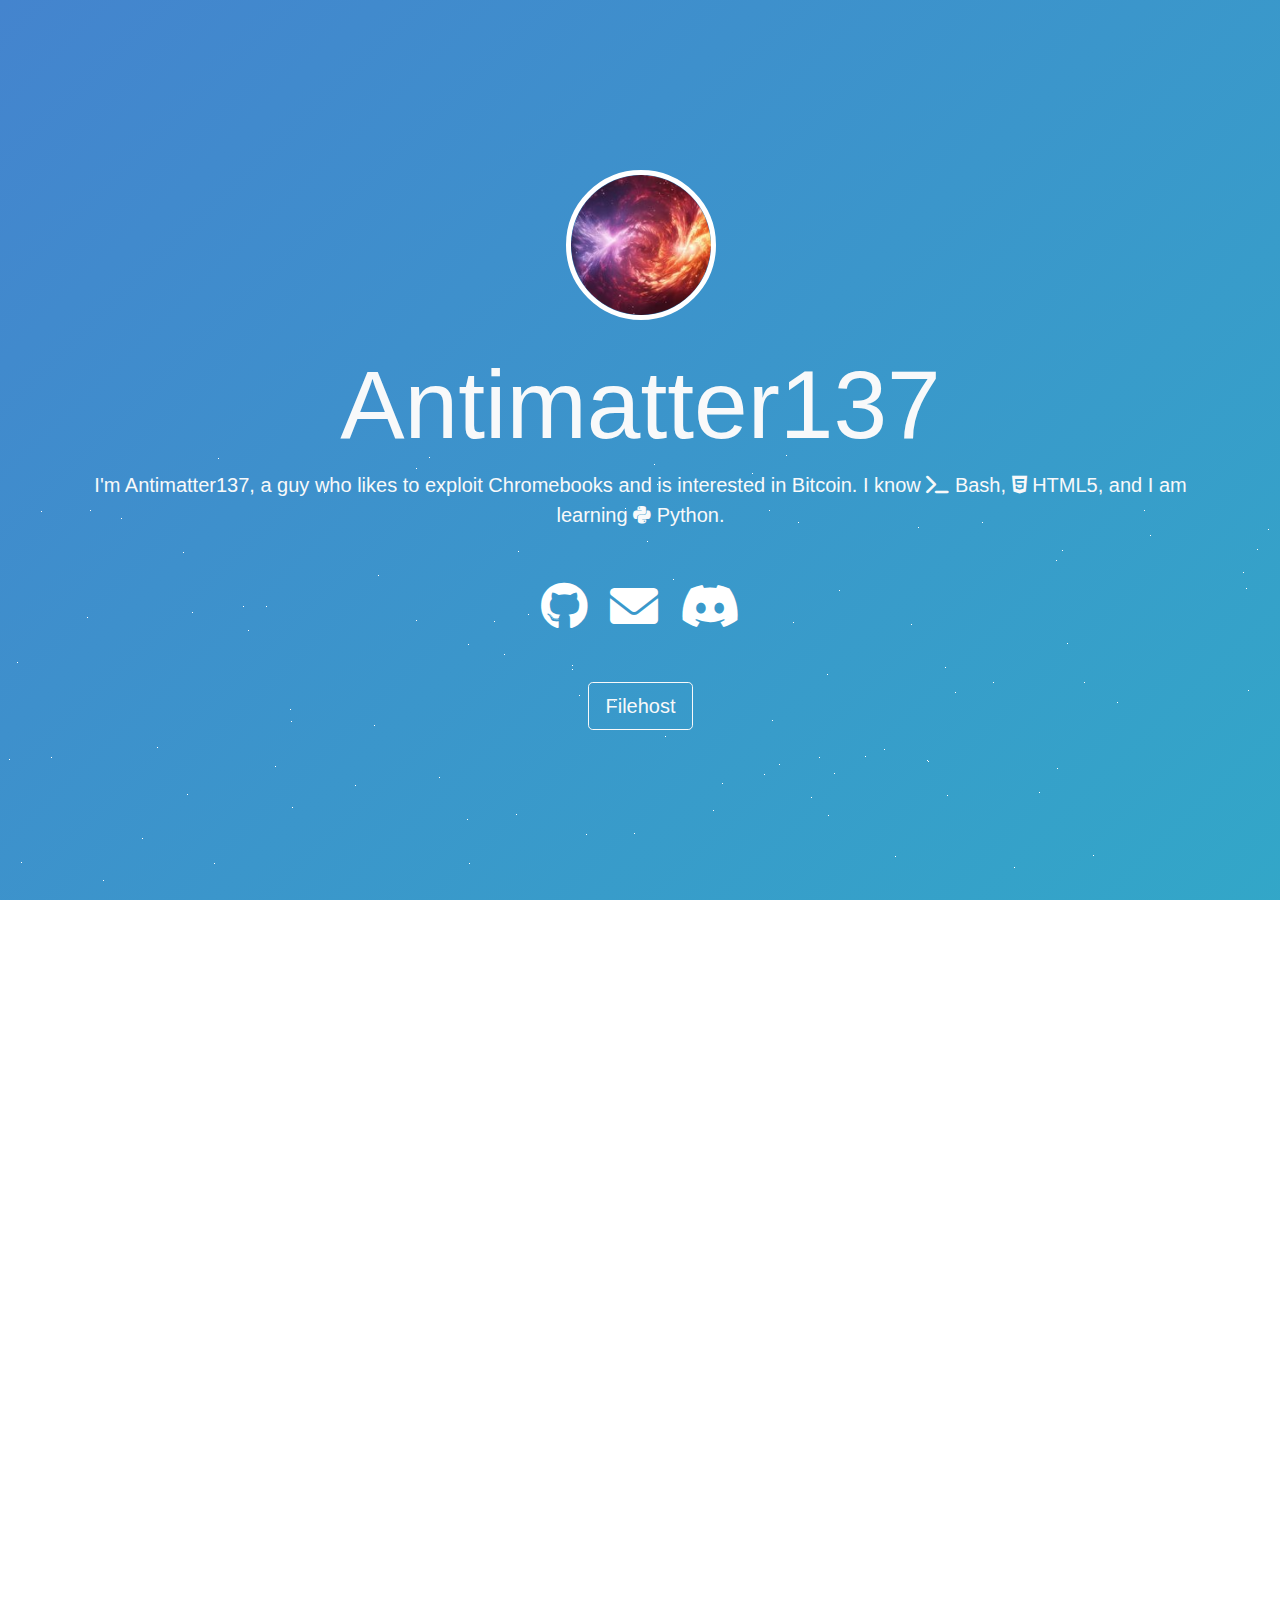
<file: index.html>
<!DOCTYPE html>
<html lang="en-US">
<head>
    <meta charset="utf-8">
    <meta name="viewport" content="width=device-width, initial-scale=1">
    <meta name="theme-color" content="#000000">
    <meta name="description" content="Antimatter137">
    <meta property="twitter:image" content="/social-image.png">
    <meta property="og:image" content="/social-image.png">
    <title>Antimatter's Profile</title>
    <link rel="stylesheet" href="main.css">
    <link rel="icon" type="image/x-icon" href="favicon.ico">
    <!-- Font Awesome CDN -->
    <link rel="stylesheet" href="https://cdnjs.cloudflare.com/ajax/libs/font-awesome/6.0.0-beta3/css/all.min.css">
    <!-- Custom CSS for profile picture -->
    <style>
        .profile-pic {
            width: 150px;
            height: 150px;
            border-radius: 50%;
            border: 5px solid #ffffff;
            margin-bottom: 20px;
        }
    </style>
</head>
<body>
    <noscript class="sf-hidden">You need to enable JavaScript to run this app!</noscript>
    <div id="home" class="title bg-transparent bgstyle text-light min-vh-100 d-flex align-content-center align-items-center flex-wrap m-0 jumbotron jumbotron-fluid" style="overflow:hidden;background:rgba(0,0,0,0) linear-gradient(136deg, rgb(68,132,206), rgb(26,215,192), rgb(255,155,17), rgb(155,89,182), rgb(255,127,127), rgb(236,240,241)) repeat scroll 0% 0% / 1200% 1200%;">
        <div id="stars"></div>
        <div class="text-center container">
            <img src="cropped_image.png" alt="DEDChromebook's Profile Picture" class="profile-pic">
            <h1 class="display-1">Antimatter137</h1>
            <div class="Typist lead typist">I'm Antimatter137, a guy who likes to exploit Chromebooks and is interested in Bitcoin. I know <i class="fas fa-terminal"></i> Bash, <i class="fab fa-html5"></i> HTML5, and I am learning <i class="fab fa-python"></i> Python.</div>
            <div class="p-5">
                <a target="_blank" rel="noopener noreferrer" aria-label="Animatter's Github" href="https://github.com/Antimatter137"><i class="fab fa-github fa-3x socialicons"></i></a>
         <!--        <a target="_blank" rel="noopener noreferrer" aria-label="Animatter's Stack Overflow" href="https://stackoverflow.com/users/25874251/dedchromebook"><i class="fab fa-stack-overflow fa-3x socialicons"></i></a> -->
                <a target="_blank" rel="noopener noreferrer" aria-label="Animatter's Email" href="mailto:antimatter137@gmail.com"><i class="fas fa-envelope fa-3x socialicons"></i></a> 
                <a target="_blank" rel="noopener noreferrer" aria-label="Animatter's Discord" href="https://discord.com/users/1202358603940634688"><i class="fab fa-discord fa-3x socialicons"></i></a> 
          <!--       <a target="_blank" rel="noopener noreferrer" aria-label="Animatter's YouTube" href="https://gitlab.com/codeguy271"><i class="fab fa-gitlab fa-3x socialicons"></i></a> -->
            </div>
            <a class="btn btn-outline-light btn-lg" role="button" aria-label="Filehost" href="https://antimatter137s-file-host.vercel.app/" target="_blank">Filehost</a>
 <!--           <a target="_blank" class="btn btn-outline-light btn-lg" role="button" aria-label="Blog" href="https://dedchromebooks-blog.vercel.app" style="margin-left: 10px;">Blog</a> -->
        </div>
    </div>
</body>
</html>
</file>
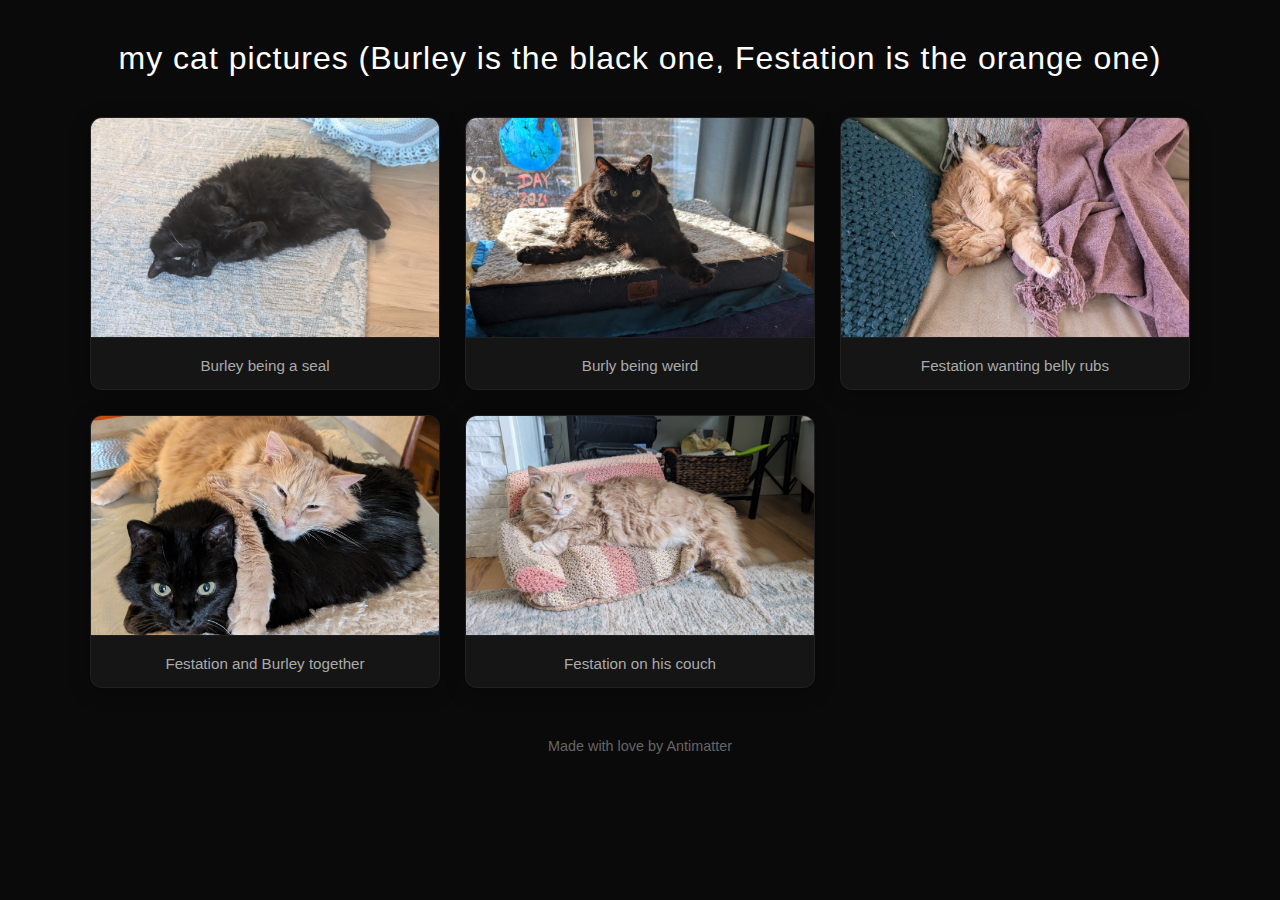
<file: cats/index.html>
<!DOCTYPE html>
<html lang="en">
<head>
    <meta charset="UTF-8">
    <meta name="viewport" content="width=device-width, initial-scale=1.0">
    <title>My Cats!!</title>
    <link rel="stylesheet" href="style.css">
</head>
<body>
<div id="particles-js"></div>
<h1>my cat pictures (Burley is the black one, Festation is the orange one)</h1>

<div class="gallery">
    <div class="gallery-item">
        <img src="assets/cat.jpg"
             alt="first cat pic" onclick="openZoom(this)">
        <p>Burley being a seal</p>
    </div>
    <div class="gallery-item">
        <img src="assets/cat1.jpg"
             alt="2nd cat pic" onclick="openZoom(this)">
        <p>Burly being weird</p>
    </div>
    <div class="gallery-item">
        <img src="assets/cat2.jpg"
             alt="3rd cat pic" onclick="openZoom(this)">
        <p>Festation wanting belly rubs</p>
    </div>
    <div class="gallery-item">
        <img src="assets/cat3.jpg"
             alt="4th cat pic" onclick="openZoom(this)">
        <p>Festation and Burley together</p>
    </div>
    <div class="gallery-item">
        <img src="assets/cat4.jpg"
            alt="5th cat pic" onclick="openZoom(this)">
        <p>Festation on his couch</p>
    </div>
</div>

<div id="zoom" class="zoom">
    <img class="zoom-content" id="zoom-img">
</div>

<footer>Made with love by Antimatter</footer>

<script src="script.js"></script>
</body>
</html>
</file>
<file: main.css>
.fab {
    -moz-osx-font-smoothing: grayscale;
    -webkit-font-smoothing: antialiased;
    display: inline-block;
    font-style: normal;
    font-variant: normal;
    text-rendering: auto;
    line-height: 1;
}
.fa-3x {
    font-size: 3em;
}
@keyframes fa-spin {
    0% {
        transform: rotate(0deg);
    }
    to {
        transform: rotate(1turn);
    }
}
.fa-facebook:before {
    content: "\f09a";
}
.fa-github:before {
    content: "\f09b";
}
.fa-instagram:before {
    content: "\f16d";
}
.fa-linkedin:before {
    content: "\f08c";
}
.fa-twitter:before {
    content: "\f099";
}
@font-face {
    font-family: "Font Awesome 5 Brands";
    font-style: normal;
    font-weight: normal;
    src: url([data-uri])
        format("woff2");
}
.fab {
    font-family: "Font Awesome 5 Brands";
}


:root {
    --blue: #007bff;
    --indigo: #6610f2;
    --purple: #6f42c1;
    --pink: #e83e8c;
    --red: #dc3545;
    --orange: #fd7e14;
    --yellow: #ffc107;
    --green: #28a745;
    --teal: #20c997;
    --cyan: #17a2b8;
    --white: #fff;
    --gray: #6c757d;
    --gray-dark: #343a40;
    --primary: #007bff;
    --secondary: #6c757d;
    --success: #28a745;
    --info: #17a2b8;
    --warning: #ffc107;
    --danger: #dc3545;
    --light: #f8f9fa;
    --dark: #343a40;
    --breakpoint-xs: 0;
    --breakpoint-sm: 576px;
    --breakpoint-md: 768px;
    --breakpoint-lg: 992px;
    --breakpoint-xl: 1200px;
    --font-family-sans-serif: -apple-system, Inter, BlinkMacSystemFont, "Segoe UI", Roboto, "Helvetica Neue", Arial, "Noto Sans", sans-serif, "Apple Color Emoji", "Segoe UI Emoji", "Segoe UI Symbol", "Noto Color Emoji";
    --font-family-monospace: SFMono-Regular, Menlo, Monaco, Consolas, "Liberation Mono", "Courier New", monospace;
}
*,
:after,
:before {
    box-sizing: border-box;
}
html {
    font-family: sans-serif;
    line-height: 1.15;
    -webkit-text-size-adjust: 100%;
    -webkit-tap-highlight-color: rgba(0, 0, 0, 0);
}
body {
    font-size: 1rem;
    font-weight: 400;
    line-height: 1.5;
    color: #212529;
    text-align: left;
    background-color: #fff;
}
h1 {
    margin-top: 0;
}
a {
    color: #007bff;
    text-decoration: none;
    background-color: transparent;
}
a:hover {
    color: #0056b3;
    text-decoration: underline;
}
a:not([href]):not([class]),
a:not([href]):not([class]):hover {
    color: inherit;
    text-decoration: none;
}
[role="button"] {
    cursor: pointer;
}
::-webkit-file-upload-button {
    font: inherit;
    -webkit-appearance: button;
}
h1 {
    margin-bottom: 0.5rem;
}
.lead {
    font-size: 1.25rem;
}
.lead {
    font-weight: 300;
}
.display-1 {
    font-weight: 300;
    line-height: 1.2;
}
.container {
    width: 100%;
    padding-right: 15px;
    padding-left: 15px;
    margin-right: auto;
    margin-left: auto;
}
@media (min-width: 576px) {
    .container {
        max-width: 540px;
    }
}
@media (min-width: 768px) {
    .container {
        max-width: 720px;
    }
}
@media (min-width: 992px) {
    .container {
        max-width: 960px;
    }
}
@media (min-width: 1200px) {
    .container {
        max-width: 1140px;
    }
}
.btn {
    display: inline-block;
    font-weight: 400;
    text-align: center;
    vertical-align: middle;
    -webkit-user-select: none;
    -ms-user-select: none;
    user-select: none;
    background-color: transparent;
    border: 1px solid transparent;
    transition: color 0.15s ease-in-out, background-color 0.15s ease-in-out, border-color 0.15s ease-in-out, box-shadow 0.15s ease-in-out;
}
@media (prefers-reduced-motion: reduce) {
    .btn {
        transition: none;
    }
}
.btn:hover {
    color: #212529;
    text-decoration: none;
}
.btn.focus,
.btn:focus {
    outline: 0;
    box-shadow: 0 0 0 0.2rem rgba(0, 123, 255, 0.25);
}
.btn.disabled,
.btn:disabled {
    opacity: 0.65;
}
.btn:not(:disabled):not(.disabled) {
    cursor: pointer;
}
.btn-outline-light {
    color: #f8f9fa;
    border-color: #f8f9fa;
}
.btn-outline-light:hover {
    color: #212529;
    background-color: #f8f9fa;
    border-color: #f8f9fa;
}
.btn-outline-light.focus,
.btn-outline-light:focus {
    box-shadow: 0 0 0 0.2rem rgba(248, 249, 250, 0.5);
}
.btn-outline-light.disabled,
.btn-outline-light:disabled {
    color: #f8f9fa;
    background-color: transparent;
}
.btn-outline-light:not(:disabled):not(.disabled).active,
.btn-outline-light:not(:disabled):not(.disabled):active,
.show > .btn-outline-light.dropdown-toggle {
    color: #212529;
    background-color: #f8f9fa;
    border-color: #f8f9fa;
}
.btn-outline-light:not(:disabled):not(.disabled).active:focus,
.btn-outline-light:not(:disabled):not(.disabled):active:focus,
.show > .btn-outline-light.dropdown-toggle:focus {
    box-shadow: 0 0 0 0.2rem rgba(248, 249, 250, 0.5);
}
.btn-lg {
    padding: 0.5rem 1rem;
    font-size: 1.25rem;
    line-height: 1.5;
    border-radius: 0.3rem;
}
.jumbotron {
    padding: 2rem 1rem;
    margin-bottom: 2rem;
}
@media (min-width: 576px) {
    .jumbotron {
        padding: 4rem 2rem;
    }
}
.jumbotron-fluid {
    padding-right: 0;
    padding-left: 0;
    border-radius: 0;
}
@-webkit-keyframes progress-bar-stripes {
    0% {
        background-position: 1rem 0;
    }
    to {
        background-position: 0 0;
    }
}
@keyframes progress-bar-stripes {
    0% {
        background-position: 1rem 0;
    }
    to {
        background-position: 0 0;
    }
}
@-webkit-keyframes spinner-border {
    to {
        transform: rotate(1turn);
    }
}
@keyframes spinner-border {
    to {
        transform: rotate(1turn);
    }
}
@-webkit-keyframes spinner-grow {
    0% {
        transform: scale(0);
    }
    50% {
        opacity: 1;
        transform: none;
    }
}
@keyframes spinner-grow {
    0% {
        transform: scale(0);
    }
    50% {
        opacity: 1;
        transform: none;
    }
}
.bg-transparent {
    background-color: transparent !important;
}
.d-flex {
    display: flex !important;
}
.flex-wrap {
    flex-wrap: wrap !important;
}
.align-items-center {
    align-items: center !important;
}
.align-content-center {
    align-content: center !important;
}
@supports ((position: -webkit-sticky) or (position: sticky)) {
    .sticky-top {
        position: -webkit-sticky;
        position: sticky;
        top: 0;
        z-index: 1020;
    }
}
.min-vh-100 {
    min-height: 100vh !important;
}
.m-0 {
    margin: 0 !important;
}
.p-5 {
    padding: 3rem !important;
}
.text-center {
    text-align: center !important;
}
.text-light {
    color: #f8f9fa !important;
}
@-webkit-keyframes animStar {
    0% {
        transform: translateY(0);
    }
    to {
        transform: translateY(-2000px);
    }
}
@keyframes animStar {
    0% {
        transform: translateY(0);
    }
    to {
        transform: translateY(-2000px);
    }
}
@-webkit-keyframes BackgroundAnimation {
    0% {
        background-position: 0 7%;
    }
    50% {
        background-position: 100% 94%;
    }
    to {
        background-position: 0 7%;
    }
}
@keyframes BackgroundAnimation {
    0% {
        background-position: 0 7%;
    }
    50% {
        background-position: 100% 94%;
    }
    to {
        background-position: 0 7%;
    }
}
@-webkit-keyframes progress {
    0% {
        transform: scaleX(0);
        transform-origin: left;
    }
    to {
        transform-origin: left;
        transform: scaleX(1);
    }
}
@keyframes progress {
    0% {
        transform: scaleX(0);
        transform-origin: left;
    }
    to {
        transform-origin: left;
        transform: scaleX(1);
    }
}
html {
    font-size: 14px;
    scroll-behavior: smooth;
}
@media (min-width: 768px) {
    html {
        font-size: 16px;
    }
}
body {
    margin: 0;
    font-family: -apple-system, Inter, BlinkMacSystemFont, "Segoe UI", "Roboto", "Oxygen", "Ubuntu", "Cantarell", "Fira Sans", "Droid Sans", "Helvetica Neue", sans-serif;
    -webkit-font-smoothing: antialiased;
    -moz-osx-font-smoothing: grayscale;
}
.bgstyle {
    background-size: 1200% 1200%;
    -webkit-animation: BackgroundAnimation 70s ease infinite;
    animation: BackgroundAnimation 70s ease infinite;
}
.socialicons {
    color: #fff;
}
.socialicons,
.socialicons:hover {
    padding-left: 5px;
    padding-right: 5px;
    transition: all 0.8s;
    margin: 4px;
}
.socialicons:hover {
    color: #000;
}
.title {
    height: 100%;
    left: 0;
    right: 0;
    color: #fff;
    text-align: center;
    margin-top: 0;
}
.typist {
    min-height: 6rem;
}
@media (min-width: 360px) {
    .typist {
        min-height: 4rem;
    }
}
@media (min-width: 768px) {
    .typist {
        min-height: 2.5rem;
    }
}
#stars {
    -webkit-animation: animStar 50s linear infinite;
    animation: animStar 50s linear infinite;
}
#stars,
#stars:after {
    width: 1px;
    height: 1px;
    background: transparent;
    box-shadow: 779px 1331px #fff, 324px 42px #fff, 303px 586px #fff, 1312px 276px #fff, 451px 625px #fff, 521px 1931px #fff, 1087px 1871px #fff, 36px 1546px #fff, 132px 934px #fff, 1698px 901px #fff, 1418px 664px #fff, 1448px 1157px #fff,
        1084px 232px #fff, 347px 1776px #fff, 1722px 243px #fff, 1629px 835px #fff, 479px 969px #fff, 1231px 960px #fff, 586px 384px #fff, 164px 527px #fff, 8px 646px #fff, 1150px 1126px #fff, 665px 1357px #fff, 1556px 1982px #fff,
        1260px 1961px #fff, 1675px 1741px #fff, 1843px 1514px #fff, 718px 1628px #fff, 242px 1343px #fff, 1497px 1880px #fff, 1364px 230px #fff, 1739px 1302px #fff, 636px 959px #fff, 304px 686px #fff, 614px 751px #fff, 1935px 816px #fff,
        1428px 60px #fff, 355px 335px #fff, 1594px 158px #fff, 90px 60px #fff, 1553px 162px #fff, 1239px 1825px #fff, 1945px 587px #fff, 749px 1785px #fff, 1987px 1172px #fff, 1301px 1237px #fff, 1039px 342px #fff, 1585px 1481px #fff,
        995px 1048px #fff, 524px 932px #fff, 214px 413px #fff, 1701px 1300px #fff, 1037px 1613px #fff, 1871px 996px #fff, 1360px 1635px #fff, 1110px 1313px #fff, 412px 1783px #fff, 1949px 177px #fff, 903px 1854px #fff, 700px 1936px #fff,
        378px 125px #fff, 308px 834px #fff, 1118px 962px #fff, 1350px 1929px #fff, 781px 1811px #fff, 561px 137px #fff, 757px 1148px #fff, 1670px 1979px #fff, 343px 739px #fff, 945px 795px #fff, 576px 1903px #fff, 1078px 1436px #fff,
        1583px 450px #fff, 1366px 474px #fff, 297px 1873px #fff, 192px 162px #fff, 1624px 1633px #fff, 59px 453px #fff, 82px 1872px #fff, 1933px 498px #fff, 1966px 1974px #fff, 1975px 1688px #fff, 779px 314px #fff, 1858px 1543px #fff,
        73px 1507px #fff, 1693px 975px #fff, 1683px 108px #fff, 1768px 1654px #fff, 654px 14px #fff, 494px 171px #fff, 1689px 1895px #fff, 1660px 263px #fff, 1031px 903px #fff, 1203px 1393px #fff, 1333px 1421px #fff, 1113px 41px #fff,
        1206px 1645px #fff, 1325px 1635px #fff, 142px 388px #fff, 572px 215px #fff, 1535px 296px #fff, 1419px 407px #fff, 1379px 1003px #fff, 329px 469px #fff, 1791px 1652px #fff, 935px 1802px #fff, 1330px 1820px #fff, 421px 1933px #fff,
        828px 365px #fff, 275px 316px #fff, 707px 960px #fff, 1605px 1554px #fff, 625px 58px #fff, 717px 1697px #fff, 1669px 246px #fff, 1925px 322px #fff, 1154px 1803px #fff, 1929px 295px #fff, 1248px 240px #fff, 1045px 1755px #fff,
        166px 942px #fff, 1888px 1773px #fff, 678px 1963px #fff, 1370px 569px #fff, 1974px 1400px #fff, 1786px 460px #fff, 51px 307px #fff, 784px 1400px #fff, 730px 1258px #fff, 1712px 393px #fff, 416px 170px #fff, 1797px 1932px #fff,
        572px 219px #fff, 1557px 1856px #fff, 218px 8px #fff, 348px 1334px #fff, 469px 413px #fff, 385px 1738px #fff, 1357px 1818px #fff, 240px 942px #fff, 248px 1847px #fff, 1535px 806px #fff, 236px 1514px #fff, 1429px 1556px #fff,
        73px 1633px #fff, 1398px 1121px #fff, 671px 1301px #fff, 1404px 1663px #fff, 740px 1018px #fff, 1600px 377px #fff, 785px 514px #fff, 112px 1084px #fff, 1915px 1887px #fff, 1463px 1848px #fff, 687px 1115px #fff, 1268px 1768px #fff,
        1729px 1425px #fff, 1284px 1022px #fff, 801px 974px #fff, 1975px 1317px #fff, 1354px 834px #fff, 1446px 1484px #fff, 1283px 1786px #fff, 11px 523px #fff, 1842px 236px #fff, 1355px 654px #fff, 429px 7px #fff, 1033px 1128px #fff,
        157px 297px #fff, 545px 635px #fff, 52px 1080px #fff, 827px 1520px #fff, 1121px 490px #fff, 9px 309px #fff, 1744px 1586px #fff, 1014px 417px #fff, 1534px 524px #fff, 958px 552px #fff, 1403px 1496px #fff, 387px 703px #fff,
        1522px 548px #fff, 1355px 282px #fff, 1532px 601px #fff, 1838px 790px #fff, 290px 259px #fff, 295px 598px #fff, 1601px 539px #fff, 1561px 1272px #fff, 34px 1922px #fff, 1024px 543px #fff, 467px 369px #fff, 722px 333px #fff,
        1976px 1255px #fff, 766px 983px #fff, 1582px 1285px #fff, 12px 512px #fff, 617px 1410px #fff, 682px 577px #fff, 1334px 1438px #fff, 439px 327px #fff, 1617px 1661px #fff, 673px 129px #fff, 794px 941px #fff, 1386px 1902px #fff,
        37px 1353px #fff, 1467px 1353px #fff, 416px 18px #fff, 187px 344px #fff, 200px 1898px #fff, 1491px 1619px #fff, 811px 347px #fff, 924px 1827px #fff, 945px 217px #fff, 1735px 1228px #fff, 379px 1890px #fff, 79px 761px #fff,
        825px 1837px #fff, 1980px 1558px #fff, 1308px 1573px #fff, 1488px 1726px #fff, 382px 1208px #fff, 522px 595px #fff, 1277px 1898px #fff, 354px 552px #fff, 161px 1784px #fff, 614px 251px #fff, 526px 1576px #fff, 17px 212px #fff,
        179px 996px #fff, 467px 1208px #fff, 1944px 1838px #fff, 1140px 1093px #fff, 858px 1007px #fff, 200px 1064px #fff, 423px 1964px #fff, 1945px 439px #fff, 1377px 689px #fff, 1120px 1437px #fff, 1876px 668px #fff, 907px 1324px #fff,
        343px 1976px #fff, 1816px 1501px #fff, 1849px 177px #fff, 647px 91px #fff, 1984px 1012px #fff, 1336px 1300px #fff, 128px 648px #fff, 305px 1060px #fff, 1324px 826px #fff, 1263px 1314px #fff, 1801px 629px #fff, 1614px 1555px #fff,
        1634px 90px #fff, 1603px 452px #fff, 891px 1984px #fff, 1556px 1906px #fff, 121px 68px #fff, 1676px 1714px #fff, 516px 936px #fff, 1947px 1492px #fff, 1455px 1519px #fff, 45px 602px #fff, 205px 1039px #fff, 793px 172px #fff,
        1562px 1739px #fff, 1056px 110px #fff, 1512px 379px #fff, 1795px 1621px #fff, 1848px 607px #fff, 262px 1719px #fff, 477px 991px #fff, 483px 883px #fff, 1239px 1197px #fff, 1496px 647px #fff, 1649px 25px #fff, 1491px 1946px #fff,
        119px 996px #fff, 179px 1472px #fff, 1341px 808px #fff, 1565px 1700px #fff, 407px 1544px #fff, 1754px 357px #fff, 1288px 981px #fff, 902px 1997px #fff, 1755px 1668px #fff, 186px 877px #fff, 1202px 1882px #fff, 461px 1213px #fff,
        1400px 748px #fff, 1969px 1899px #fff, 809px 522px #fff, 514px 1219px #fff, 374px 275px #fff, 938px 1973px #fff, 357px 552px #fff, 144px 1722px #fff, 1572px 912px #fff, 402px 1858px #fff, 1544px 1195px #fff, 667px 1257px #fff,
        727px 1496px #fff, 993px 232px #fff, 1772px 313px #fff, 1040px 1590px #fff, 1204px 1973px #fff, 1268px 79px #fff, 1555px 1048px #fff, 986px 1707px #fff, 978px 1710px #fff, 713px 360px #fff, 407px 863px #fff, 461px 736px #fff,
        284px 1608px #fff, 103px 430px #fff, 1283px 1319px #fff, 977px 1186px #fff, 1966px 1516px #fff, 1287px 1129px #fff, 70px 1098px #fff, 1189px 889px #fff, 1126px 1734px #fff, 309px 1292px #fff, 879px 764px #fff, 65px 473px #fff,
        1003px 1959px #fff, 658px 791px #fff, 402px 1576px #fff, 35px 622px #fff, 529px 1589px #fff, 164px 666px #fff, 1876px 1290px #fff, 1541px 526px #fff, 270px 1297px #fff, 440px 865px #fff, 1500px 802px #fff, 182px 1754px #fff,
        1264px 892px #fff, 272px 1249px #fff, 1289px 1535px #fff, 190px 1646px #fff, 955px 242px #fff, 1456px 1597px #fff, 1727px 1983px #fff, 635px 801px #fff, 226px 455px #fff, 1396px 1710px #fff, 849px 1863px #fff, 237px 1264px #fff,
        839px 140px #fff, 1122px 735px #fff, 1280px 15px #fff, 1318px 242px #fff, 1819px 1148px #fff, 333px 1392px #fff, 1949px 553px #fff, 1878px 1332px #fff, 467px 548px #fff, 1812px 1082px #fff, 1067px 193px #fff, 243px 156px #fff,
        483px 1616px #fff, 1714px 933px #fff, 759px 1800px #fff, 1822px 995px #fff, 1877px 572px #fff, 581px 1084px #fff, 107px 732px #fff, 642px 1837px #fff, 166px 1493px #fff, 1555px 198px #fff, 819px 307px #fff, 947px 345px #fff,
        827px 224px #fff, 927px 1394px #fff, 540px 467px #fff, 1093px 405px #fff, 1140px 927px #fff, 130px 529px #fff, 33px 1980px #fff, 1147px 1663px #fff, 1616px 1436px #fff, 528px 710px #fff, 798px 1100px #fff, 505px 1480px #fff,
        899px 641px #fff, 1909px 1949px #fff, 1311px 964px #fff, 979px 1301px #fff, 1393px 969px #fff, 1793px 1886px #fff, 292px 357px #fff, 1196px 1718px #fff, 1290px 1994px #fff, 537px 1973px #fff, 1181px 1674px #fff, 1740px 1566px #fff,
        1307px 265px #fff, 922px 522px #fff, 1892px 472px #fff, 384px 1746px #fff, 392px 1098px #fff, 647px 548px #fff, 390px 1498px #fff, 1246px 138px #fff, 730px 876px #fff, 192px 1472px #fff, 1790px 1789px #fff, 928px 311px #fff,
        1253px 1647px #fff, 747px 1921px #fff, 1561px 1025px #fff, 1533px 1292px #fff, 1985px 195px #fff, 728px 729px #fff, 1712px 1936px #fff, 512px 1717px #fff, 1528px 483px #fff, 313px 1642px #fff, 281px 1849px #fff, 1212px 799px #fff,
        435px 1191px #fff, 1422px 611px #fff, 1718px 1964px #fff, 411px 944px #fff, 210px 636px #fff, 1502px 1295px #fff, 1434px 349px #fff, 769px 60px #fff, 747px 1053px #fff, 789px 504px #fff, 1436px 1264px #fff, 1893px 1225px #fff,
        1394px 1788px #fff, 1108px 1317px #fff, 1673px 1395px #fff, 854px 1010px #fff, 1705px 80px #fff, 1858px 148px #fff, 1729px 344px #fff, 1388px 664px #fff, 895px 406px #fff, 1479px 157px #fff, 1441px 1157px #fff, 552px 1900px #fff,
        516px 364px #fff, 1647px 189px #fff, 1427px 1071px #fff, 785px 729px #fff, 1080px 1710px #fff, 504px 204px #fff, 1177px 1622px #fff, 657px 34px #fff, 1296px 1099px #fff, 248px 180px #fff, 1212px 1568px #fff, 667px 1562px #fff,
        695px 841px #fff, 1608px 1247px #fff, 751px 882px #fff, 87px 167px #fff, 607px 1368px #fff, 1363px 1203px #fff, 1836px 317px #fff, 1668px 1703px #fff, 830px 1154px #fff, 1721px 1398px #fff, 1601px 1280px #fff, 976px 874px #fff,
        1743px 254px #fff, 1020px 1815px #fff, 1670px 1766px #fff, 1890px 735px #fff, 1379px 136px #fff, 1864px 695px #fff, 206px 965px #fff, 1404px 1932px #fff, 1923px 1360px #fff, 247px 682px #fff, 519px 1708px #fff, 645px 750px #fff,
        1164px 1204px #fff, 834px 323px #fff, 172px 1350px #fff, 213px 972px #fff, 1837px 190px #fff, 285px 1806px #fff, 1047px 1299px #fff, 1548px 825px #fff, 1730px 324px #fff, 1346px 1909px #fff, 772px 270px #fff, 345px 1190px #fff,
        478px 1433px #fff, 1479px 25px #fff, 1994px 1830px #fff, 1744px 732px #fff, 20px 1635px #fff, 690px 1795px #fff, 1594px 569px #fff, 579px 245px #fff, 1398px 733px #fff, 408px 1352px #fff, 1774px 120px #fff, 1152px 1370px #fff,
        1698px 1810px #fff, 710px 1450px #fff, 665px 286px #fff, 493px 1720px #fff, 786px 5px #fff, 637px 1140px #fff, 764px 324px #fff, 927px 310px #fff, 938px 1424px #fff, 1884px 744px #fff, 913px 462px #fff, 1831px 1936px #fff,
        1527px 249px #fff, 36px 1381px #fff, 1597px 581px #fff, 1530px 355px #fff, 949px 459px #fff, 799px 828px #fff, 242px 1471px #fff, 654px 797px #fff, 796px 594px #fff, 1365px 678px #fff, 752px 23px #fff, 1630px 541px #fff,
        982px 72px #fff, 1733px 1831px #fff, 21px 412px #fff, 775px 998px #fff, 335px 1945px #fff, 264px 583px #fff, 158px 1311px #fff, 528px 164px #fff, 1978px 574px #fff, 717px 1203px #fff, 734px 1591px #fff, 1555px 820px #fff,
        16px 1943px #fff, 1625px 1177px #fff, 1236px 690px #fff, 1585px 1590px #fff, 1737px 1728px #fff, 721px 698px #fff, 1804px 1186px #fff, 166px 980px #fff, 1850px 230px #fff, 330px 1712px #fff, 95px 797px #fff, 1948px 1078px #fff,
        469px 939px #fff, 1269px 1899px #fff, 955px 1220px #fff, 1137px 1075px #fff, 312px 1293px #fff, 986px 1762px #fff, 1103px 1238px #fff, 428px 1993px #fff, 355px 570px #fff, 977px 1836px #fff, 1395px 1092px #fff, 276px 913px #fff,
        1743px 656px #fff, 773px 502px #fff, 1686px 1322px #fff, 1516px 1945px #fff, 1334px 501px #fff, 266px 156px #fff, 455px 655px #fff, 798px 72px #fff, 1059px 1259px #fff, 1402px 1687px #fff, 236px 1329px #fff, 1455px 786px #fff,
        146px 1228px #fff, 1851px 823px #fff, 1062px 100px #fff, 1220px 953px #fff, 20px 1826px #fff, 36px 1063px #fff, 1525px 338px #fff, 790px 1521px #fff, 741px 1099px #fff, 288px 1489px #fff, 700px 1060px #fff, 390px 1071px #fff,
        411px 1036px #fff, 1853px 1072px #fff, 1446px 1085px #fff, 1164px 874px #fff, 924px 925px #fff, 291px 271px #fff, 1257px 1964px #fff, 1580px 1352px #fff, 1507px 1216px #fff, 211px 956px #fff, 985px 1195px #fff, 975px 1640px #fff,
        518px 101px #fff, 663px 1395px #fff, 914px 532px #fff, 145px 1320px #fff, 69px 1397px #fff, 982px 523px #fff, 257px 725px #fff, 1599px 831px #fff, 1636px 1513px #fff, 1250px 1158px #fff, 1132px 604px #fff, 183px 102px #fff,
        1057px 318px #fff, 1247px 1835px #fff, 1983px 1110px #fff, 1077px 1455px #fff, 921px 1770px #fff, 806px 1350px #fff, 1938px 1992px #fff, 855px 1260px #fff, 902px 1345px #fff, 658px 1908px #fff, 1845px 679px #fff, 712px 1482px #fff,
        595px 950px #fff, 1784px 1992px #fff, 1847px 1785px #fff, 691px 1004px #fff, 175px 1179px #fff, 1666px 1911px #fff, 41px 61px #fff, 971px 1080px #fff, 1830px 1450px #fff, 1351px 1518px #fff, 1257px 99px #fff, 1395px 1498px #fff,
        1117px 252px #fff, 1779px 597px #fff, 1346px 729px #fff, 1108px 1144px #fff, 402px 691px #fff, 72px 496px #fff, 1673px 1604px #fff, 1497px 974px #fff, 1865px 1664px #fff, 88px 806px #fff, 918px 77px #fff, 244px 1118px #fff,
        256px 1820px #fff, 1851px 1840px #fff, 605px 1851px #fff, 634px 383px #fff, 865px 37px #fff, 943px 1024px #fff, 1951px 177px #fff, 1097px 523px #fff, 985px 1700px #fff, 1243px 122px #fff, 768px 1070px #fff, 468px 194px #fff,
        320px 1867px #fff, 1850px 185px #fff, 380px 1616px #fff, 468px 1294px #fff, 1122px 1743px #fff, 884px 299px #fff, 1300px 1917px #fff, 1860px 396px #fff, 1270px 990px #fff, 529px 733px #fff, 1975px 1347px #fff, 1885px 685px #fff,
        226px 506px #fff, 651px 878px #fff, 1323px 680px #fff, 1284px 680px #fff, 238px 1967px #fff, 911px 174px #fff, 1111px 521px #fff, 1150px 85px #fff, 794px 502px #fff, 484px 1856px #fff, 1809px 368px #fff, 112px 953px #fff,
        590px 1009px #fff, 1655px 311px #fff, 100px 1026px #fff, 1803px 352px #fff, 865px 306px #fff, 1077px 1019px #fff, 1335px 872px #fff, 1647px 1298px #fff, 1233px 1387px #fff, 698px 1036px #fff, 659px 1860px #fff, 388px 1412px #fff,
        1212px 458px #fff, 755px 1468px #fff, 696px 1654px #fff, 1144px 60px #fff;
}
#stars:after {
    content: "";
    position: absolute;
    top: 2000px;
}
.display-1 {
    font-size: 4.2375rem;
}
@media (min-width: 576px) {
    .display-1 {
        font-size: 4.96677rem;
    }
}
@media (min-width: 768px) {
    .display-1 {
        font-size: 6.02782rem;
    }
}
@keyframes animation-16jpnkj {
    0% {
        background-position: -200px 0px;
    }
    100% {
        background-position: calc(100% + 200px) 0px;
    }
}
@keyframes animation-16jpnkj {
    0% {
        background-position: -200px 0px;
    }
    100% {
        background-position: calc(100% + 200px) 0px;
    }
}
.sf-hidden {
    display: none !important;
}
</file>
<file: cats/style.css>
/* cat gallery! */
* {
    margin: 0;
    padding: 0;
    box-sizing: border-box;
    font-family: 'Inter', sans-serif;
}

body {
    background-color: #0a0a0a;
    min-height: 100vh;
    display: flex;
    flex-direction: column;
    align-items: center;
    color: #fff;
    padding: 40px 20px;
}

h1 {
    color: #fff;
    font-weight: 500;
    letter-spacing: 1px;
    margin-bottom: 40px;
    text-align: center;
}

.gallery {
    display: grid;
    grid-template-columns: repeat(auto-fit, minmax(260px, 1fr));
    gap: 25px;
    width: 90%;
    max-width: 1100px;
    z-index: 1;
}

.gallery-item {
    background: #151515;
    border-radius: 12px;
    border: 1px solid rgba(255, 255, 255, 0.05);
    box-shadow: 0 4px 20px rgba(0, 0, 0, 0.3);
    overflow: hidden;
    transition: all 0.3s ease;
}

.gallery-item:hover {
    transform: scale(1.03);
    box-shadow: 0 0 20px rgba(46, 204, 113, 0.15);
}

.gallery-item img {
    width: 100%;
    height: 220px;
    object-fit: cover;
    border-bottom: 1px solid rgba(255, 255, 255, 0.05);
    cursor: pointer;
    transition: transform 0.3s ease;
}

.gallery-item img:hover {
    transform: scale(1.05);
}

.gallery-item p {
    padding: 15px;
    font-size: 0.95rem;
    color: #aaa;
    text-align: center;
}

.zoom {
    position: fixed;
    inset: 0;
    z-index: 10;
    background-color: rgba(10, 10, 10, 0.95);
    justify-content: center;
    align-items: center;
    display: none;
    transition: opacity 0.3s ease;
}

.zoom.active {
    display: flex;
}

.zoom-content {
    max-width: 85%;
    max-height: 85%;
    border-radius: 10px;
    box-shadow: 0 0 25px rgba(46, 204, 113, 0.25);
    object-fit: contain;
    cursor: pointer;
}

.zoom-content:hover {
    transform: none;
}

footer {
    color: #666;
    margin-top: 50px;
    font-size: 0.9rem;
}

@media (max-width: 600px) {
    .gallery-item img {
        height: 180px;
    }
}
</file>
